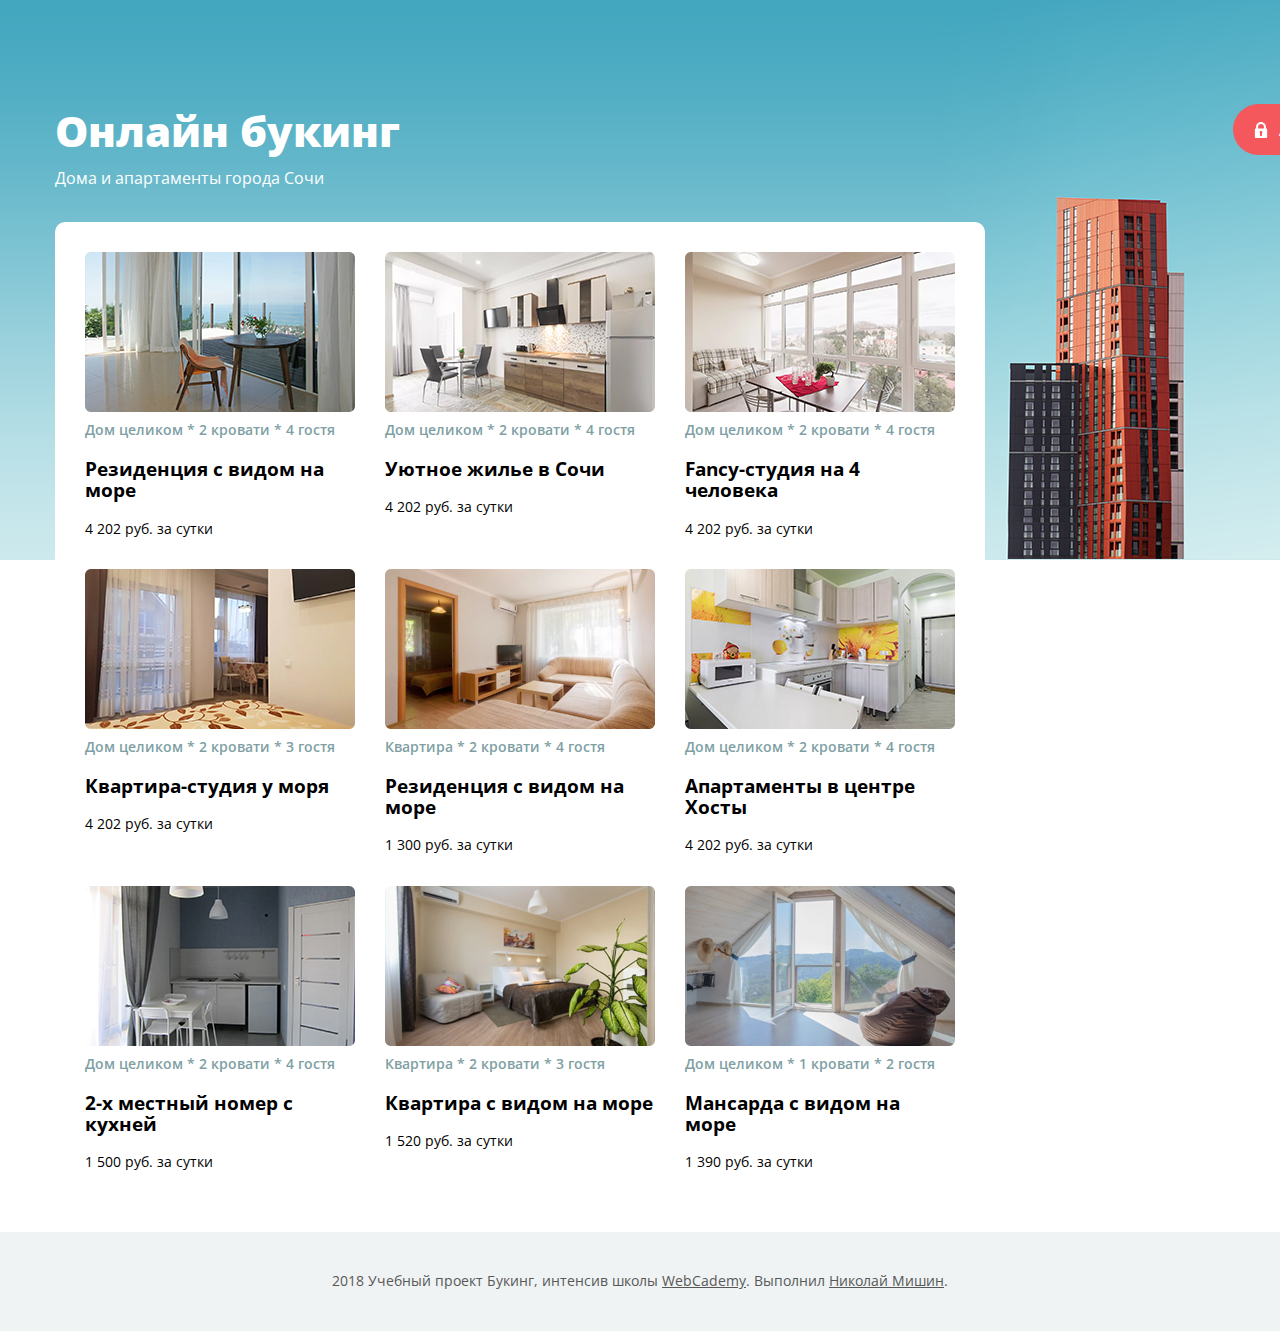
<file: index.html>
<!DOCTYPE html>
<html lang="ru">
<head>
	<meta charset="UTF-8">
	<title>Главная страница</title>
	<link rel="stylesheet" href="_libs/bootstrap_4.1.3/css/bootstrap-grid.css">
	<link rel="stylesheet" href="css/main.css">
	<link href="https://fonts.googleapis.com/css?family=Open+Sans:400,600,700,800&amp;subset=cyrillic-ext" rel="stylesheet">
</head>

<body class="header-bg">
	<!-- wrapper -->
	<div class="wrapper">
		<header class="header">
			<h1 class="header__title">Онлайн букинг</h1>
			<h2 class="header__subtitle">Дома и апартаменты города Сочи</h2>
		</header>

		<div class="admin-button-wrapper">
			<a href="#" class="admin-button">
				<img class="admin-button__icon" src="img/icons/icon-locked-padlock.svg" alt="">
				Админ панель
			</a>
		</div>
	
		<main class="content-wrapper content-wrapper--rounded">
			<div class="container-fluid">
				<div class="row"> 
					<!-- Карточка аппартамента 1 -->
					<div class="col-md-4"> 
						<div class="appartment-card"> 
							<a class="appartment-card-link" href="appartment.html" target="_blank">
								<!-- использование бэйнеминг нотации: четко определяем блок,элемент (задается __)
									модификатор (дополнительный класс//пишется через --) -->
								<div class="appartment-card__img">
									<img src="img/preview/preview-1.jpg" alt="">
								</div>
								<div class="appartment-card__details">Дом целиком * 2 кровати * 4 гостя</div>
								<h3 class="appartment-card__title">Резиденция с видом на море</h3>
								<div class="appartment-card__price">4 202 руб. за сутки</div>
							</a>
						</div> 
					</div> 
					<!--// Карточка аппартамента 1 -->

					<!-- Карточка аппартамента 2 -->
					<div class="col-md-4"> 
						<div class="appartment-card"> 
							<a class="appartment-card-link" href="appartment.html" target="_blank">
								<!-- использование бэйнеминг нотации: четко определяем блок,элемент (задается __)
									модификатор (дополнительный класс//пишется через --) -->
								<div class="appartment-card__img">
									<img src="img/preview/preview-2.jpg" alt="">
								</div>
								<div class="appartment-card__details">Дом целиком * 2 кровати * 4 гостя</div>
								<h3 class="appartment-card__title">Уютное жилье в Сочи</h3>
								<div class="appartment-card__price">4 202 руб. за сутки</div>
							</a>
						</div> 
					</div> 
					<!--// Карточка аппартамента 2 -->

					<!-- Карточка аппартамента 3 -->
					<div class="col-md-4"> 
						<div class="appartment-card"> 
							<a class="appartment-card-link" href="appartment.html" target="_blank">
								<!-- использование бэйнеминг нотации: четко определяем блок,элемент (задается __)
									модификатор (дополнительный класс//пишется через --) -->
								<div class="appartment-card__img">
									<img src="img/preview/preview-3.jpg" alt="">
								</div>
								<div class="appartment-card__details">Дом целиком * 2 кровати * 4 гостя</div>
								<h3 class="appartment-card__title">Fancy-студия на 4 человека</h3>
								<div class="appartment-card__price">4 202 руб. за сутки</div>
							</a>
						</div> 
					</div> 
					<!--// Карточка аппартамента 3 -->

					<!-- Карточка аппартамента 4 -->
					<div class="col-md-4"> 
						<div class="appartment-card"> 
							<a class="appartment-card-link" href="appartment.html" target="_blank">
								<!-- использование бэйнеминг нотации: четко определяем блок,элемент (задается __)
									модификатор (дополнительный класс//пишется через --) -->
								<div class="appartment-card__img">
									<img src="img/preview/preview-4.jpg" alt="">
								</div>
								<div class="appartment-card__details">Дом целиком * 2 кровати * 3 гостя</div>
								<h3 class="appartment-card__title">Квартира-студия у моря</h3>
								<div class="appartment-card__price">4 202 руб. за сутки</div>
							</a>
						</div> 
					</div> 
					<!--// Карточка аппартамента 4 -->

					<!-- Карточка аппартамента 5 -->
					<div class="col-md-4"> 
						<div class="appartment-card"> 
							<a class="appartment-card-link" href="appartment.html" target="_blank">
								<!-- использование бэйнеминг нотации: четко определяем блок,элемент (задается __)
									модификатор (дополнительный класс//пишется через --) -->
								<div class="appartment-card__img">
									<img src="img/preview/preview-5.jpg" alt="">
								</div>
								<div class="appartment-card__details">Квартира * 2 кровати * 4 гостя</div>
								<h3 class="appartment-card__title">Резиденция с видом на море</h3>
								<div class="appartment-card__price">1 300 руб. за сутки</div>
							</a>
						</div> 
					</div> 
					<!--// Карточка аппартамента 5 -->

					<!-- Карточка аппартамента 6 -->
					<div class="col-md-4"> 
						<div class="appartment-card"> 
							<a class="appartment-card-link" href="appartment.html" target="_blank">
								<!-- использование бэйнеминг нотации: четко определяем блок,элемент (задается __)
									модификатор (дополнительный класс//пишется через --) -->
								<div class="appartment-card__img">
									<img src="img/preview/preview-6.jpg" alt="">
								</div>
								<div class="appartment-card__details">Дом целиком * 2 кровати * 4 гостя</div>
								<h3 class="appartment-card__title">Апартаменты в центре Хосты</h3>
								<div class="appartment-card__price">4 202 руб. за сутки</div>
							</a>
						</div> 
					</div> 
					<!--// Карточка аппартамента 6 -->

					<!-- Карточка аппартамента 7 -->
					<div class="col-md-4"> 
						<div class="appartment-card"> 
							<a class="appartment-card-link" href="appartment.html" target="_blank">
								<!-- использование бэйнеминг нотации: четко определяем блок,элемент (задается __)
									модификатор (дополнительный класс//пишется через --) -->
								<div class="appartment-card__img">
									<img src="img/preview/preview-7.jpg" alt="">
								</div>
								<div class="appartment-card__details">Дом целиком * 2 кровати * 4 гостя</div>
								<h3 class="appartment-card__title">2-х местный номер с кухней</h3>
								<div class="appartment-card__price">1 500 руб. за сутки</div>
							</a>
						</div> 
					</div> 
					<!--// Карточка аппартамента 7 -->

					<!-- Карточка аппартамента 8 -->
					<div class="col-md-4"> 
						<div class="appartment-card"> 
							<a class="appartment-card-link" href="appartment.html" target="_blank">
								<!-- использование бэйнеминг нотации: четко определяем блок,элемент (задается __)
									модификатор (дополнительный класс//пишется через --) -->
								<div class="appartment-card__img">
									<img src="img/preview/preview-8.jpg" alt="">
								</div>
								<div class="appartment-card__details">Квартира * 2 кровати * 3 гостя</div>
								<h3 class="appartment-card__title">Квартира с видом на море</h3>
								<div class="appartment-card__price">1 520 руб. за сутки</div>
							</a>
						</div> 
					</div> 
					<!--// Карточка аппартамента 8 -->

					<!-- Карточка аппартамента 9 -->
					<div class="col-md-4"> 
						<div class="appartment-card"> 
							<a class="appartment-card-link" href="appartment.html" target="_blank">
								<!-- использование бэйнеминг нотации: четко определяем блок,элемент (задается __)
									модификатор (дополнительный класс//пишется через --) -->
								<div class="appartment-card__img">
									<img src="img/preview/preview-9.jpg" alt="">
								</div>
								<div class="appartment-card__details">Дом целиком * 1 кровати * 2 гостя</div>
								<h3 class="appartment-card__title">Мансарда с видом на море</h3>
								<div class="appartment-card__price">1 390 руб. за сутки</div>
							</a>
						</div> 
					</div> 
					<!--// Карточка аппартамента 9 -->
				</div>
			</div>
		</main>
	</div>
	<!--// wrapper -->

	<!-- footer -->
	<footer class="footer">
		<div class="wrapper">
			<div class="footer__coperight">
				2018 Учебный проект Букинг, интенсив школы <a href="http://webcademy.ru" target="_blank">WebCademy</a>. Выполнил <a href="https://vk.com/mishin_nikolay" target="_blank">Николай Мишин</a>.
			</div>
		</div>
	</footer>
	<!--// footer -->
</body>
</html>
</file>
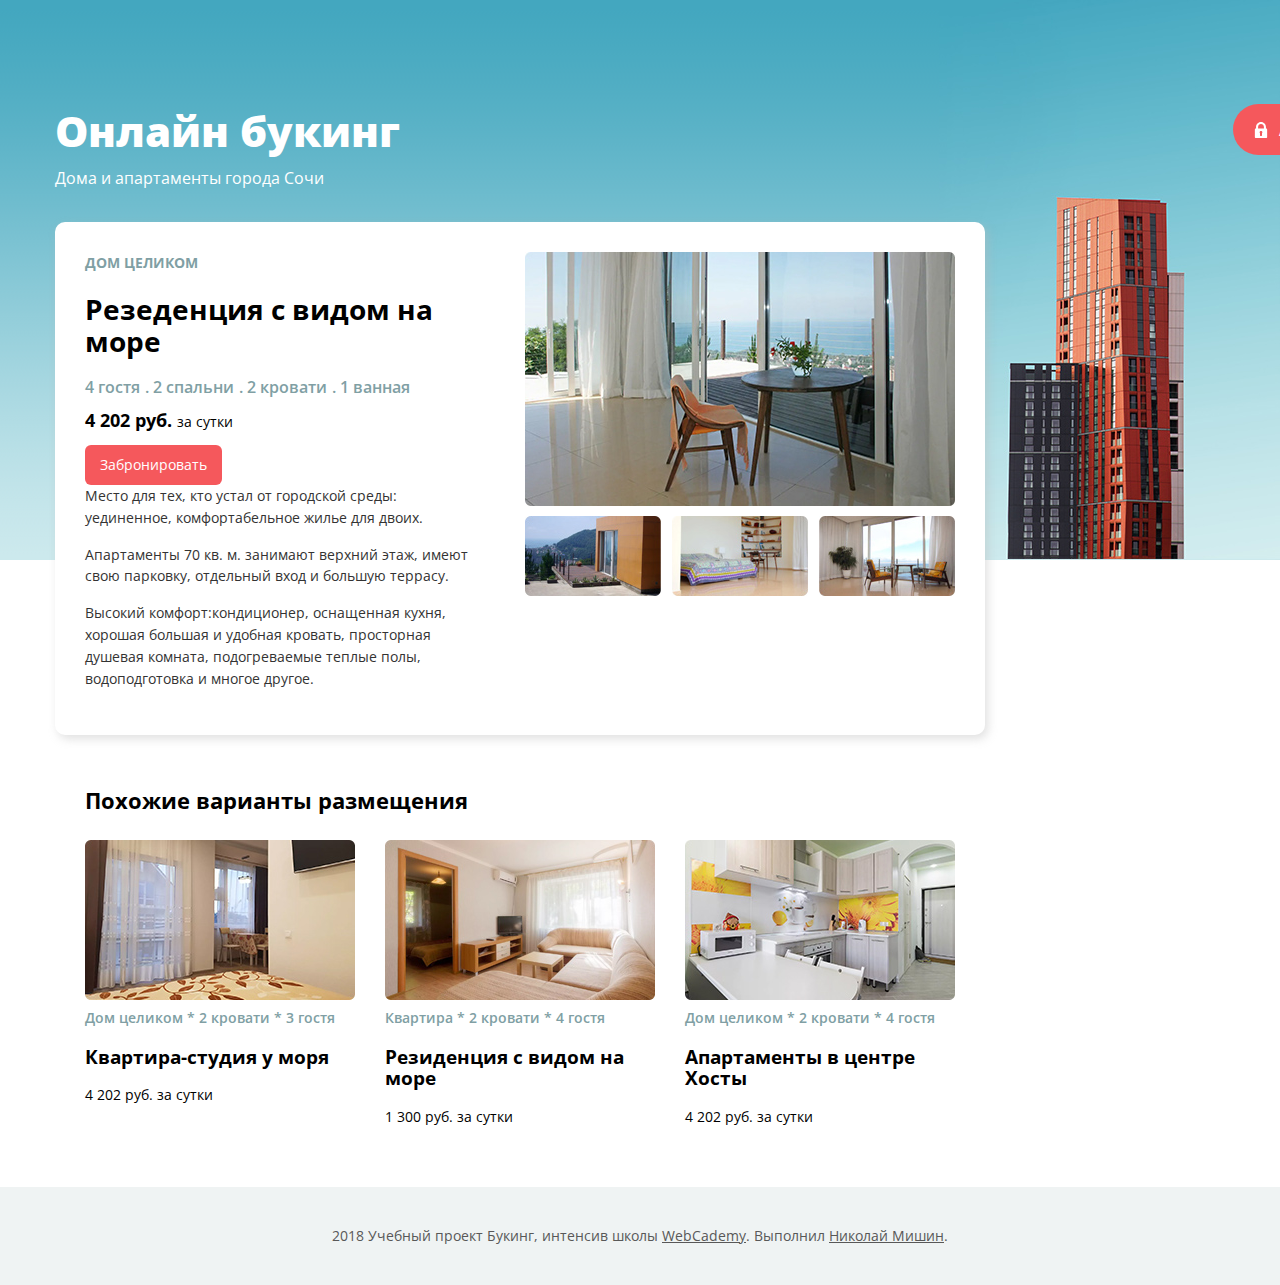
<file: appartment.html>
<!DOCTYPE html>
<html lang="en">
<head>
    <meta charset="UTF-8">
    <meta name="viewport" content="width=device-width, initial-scale=1.0">
    <meta http-equiv="X-UA-Compatible" content="ie=edge">
    <title>Страница номера</title>

    <link rel="stylesheet" href="_libs/bootstrap_4.1.3/css/bootstrap-grid.css">
    <link rel="stylesheet" href="_libs/fancybox_3.0.1/jquery.fancybox.min.css">

    <link rel="stylesheet" href="css/main.css">
    
	<link href="https://fonts.googleapis.com/css?family=Open+Sans:400,600,700,800&amp;subset=cyrillic-ext" rel="stylesheet">
</head>

<body class="header-bg">
    <!-- wrapper -->
    <div class="wrapper">
        <header class="header">
            <h1 class="header__title">Онлайн букинг</h1>
            <h2 class="header__subtitle">Дома и апартаменты города Сочи</h2>
        </header>

        <div class="admin-button-wrapper">
			<a href="#" class="admin-button">
				<img class="admin-button__icon" src="img/icons/icon-locked-padlock.svg" alt="">
				Админ панель
			</a>
		</div>
        
        <main class="content-wrapper content-wrapper--rounded content-wrapper--shadow">
            <!-- single-wrapper -->
            <div class="single-wrapper">
                <!-- single -->
                <div class="single">
                    <div class="single__info">Дом целиком</div>
                    <h1 class="single__title">Резеденция с видом на море</h1>
                    <div class="single-tag-wrapper">
                        <div class="single-tag">4 гостя</div>
                        <div class="single-tag">2 спальни</div>
                        <div class="single-tag">2 кровати</div>
                        <div class="single-tag">1 ванная</div>
                    </div>
                
                    <div class="single__price">4 202 руб. <span>за сутки</span></div>

                    <div class="single-button-wrapper"><a href="" class="button" id="btn-open-form">Забронировать</a></div>

                    <div class="booking-form-wrapper hidden">
                        <form class="form" action="">
                            <div class="form__title">Бронировать размещение</div>
                            <input class="form__input" type="text" placeholder="Фамилия Имя" required>
                            <input class="form__input" type="email" placeholder="Email" required>
                            <input class="form__input phone-mask" type="text" placeholder="Телефон" required>
                            <input class="button" type="submit" value="Забронировать">
                        </form>
                    </div>
                    
                    <div class="single-description">
                    <p>Место для тех, кто устал от городской среды: уединенное, комфортабельное жилье для двоих.</p><p>Апартаменты 70 кв. м. занимают верхний этаж, имеют свою парковку, отдельный вход и большую террасу.</p><p>Высокий комфорт:кондиционер, оснащенная кухня, хорошая большая и удобная кровать, просторная душевая комната, 
                    подогреваемые теплые полы, водоподготовка и многое другое.</p>
                    </div>
                </div>
                <!-- // single -->
            
                <!-- gallery -->
                <div class="gallery">
                    <div class="gallery__big">
                        <a data-fancybox="gallery" href="img/big/big-1.webp">
                            <img src="img/mini/mini-1.jpg" alt="фото номера">
                        </a>
                    </div>
                    <div class="gallery-mini-wrapper">
                        <div class="gallery__mini">
                            <a data-fancybox="gallery" href="img/big/big-2.webp">
                                <img src="img/mini/mini-2.jpg" alt="фото  номера">
                            </a>
                        </div>
                        <div class="gallery__mini">
                            <a data-fancybox="gallery" href="img/big/big-3.webp">
                                <img src="img/mini/mini-3.jpg" alt="фото  номера">
                            </a>
                        </div>
                        <div class="gallery__mini">
                            <a data-fancybox="gallery" href="img/big/big-4.webp">
                                <img src="img/mini/mini-4.jpg" alt="фото  номера">
                            </a>
                        </div>
                    </div>
                </div>
                <!-- // gallery -->
            </div>
            <!-- // single-wrapper -->
        </main>

        <aside class="related content-wrapper">
            <div class="container-fluid">
                <h2 class="related__title">Похожие варианты размещения</h2>
                
                <div class="row"> 
                    <!-- Карточка аппартамента 4 -->
                    <div class="col-md-4"> 
                        <div class="appartment-card"> 
                            <a class="appartment-card-link" href="appartment.html" target="_blank">
                                <!-- использование бэйнеминг нотации: четко определяем блок,элемент (задается __)
                                    модификатор (дополнительный класс//пишется через --) -->
                                <div class="appartment-card__img">
                                    <img src="img/preview/preview-4.jpg" alt="">
                                </div>
                                <div class="appartment-card__details">Дом целиком * 2 кровати * 3 гостя</div>
                                <h3 class="appartment-card__title">Квартира-студия у моря</h3>
                                <div class="appartment-card__price">4 202 руб. за сутки</div>
                            </a>
                        </div> 
                    </div> 
                    <!--// Карточка аппартамента 4 -->

                    <!-- Карточка аппартамента 5 -->
                    <div class="col-md-4"> 
                        <div class="appartment-card"> 
                            <a class="appartment-card-link" href="appartment.html" target="_blank">
                                <!-- использование бэйнеминг нотации: четко определяем блок,элемент (задается __)
                                    модификатор (дополнительный класс//пишется через --) -->
                                <div class="appartment-card__img">
                                    <img src="img/preview/preview-5.jpg" alt="">
                                </div>
                                <div class="appartment-card__details">Квартира * 2 кровати * 4 гостя</div>
                                <h3 class="appartment-card__title">Резиденция с видом на море</h3>
                                <div class="appartment-card__price">1 300 руб. за сутки</div>
                            </a>
                        </div> 
                    </div> 
                    <!--// Карточка аппартамента 5 -->

                    <!-- Карточка аппартамента 6 -->
                    <div class="col-md-4"> 
                        <div class="appartment-card"> 
                            <a class="appartment-card-link" href="appartment.html" target="_blank">
                                <!-- использование бэйнеминг нотации: четко определяем блок,элемент (задается __)
                                    модификатор (дополнительный класс//пишется через --) -->
                                <div class="appartment-card__img">
                                    <img src="img/preview/preview-6.jpg" alt="">
                                </div>
                                <div class="appartment-card__details">Дом целиком * 2 кровати * 4 гостя</div>
                                <h3 class="appartment-card__title">Апартаменты в центре Хосты</h3>
                                <div class="appartment-card__price">4 202 руб. за сутки</div>
                            </a>
                        </div> 
                    </div> 
                    <!--// Карточка аппартамента 6 -->
                </div>
            </div>
        </aside>
    </div>
    <!-- // wrapper -->
        
    <footer class="footer">
        <div class="wrapper">
            <div class="footer__coperight">
                2018 Учебный проект Букинг, интенсив школы <a href="http://webcademy.ru" target="_blank">WebCademy</a>. Выполнил <a href="https://vk.com/mishin_nikolay" target="_blank">Николай Мишин</a>.
            </div>
        </div>
    </footer>

    <script src="_libs/_js/jquery_3.3.1/jquery.min.js"></script>
    <script src="_libs/_js/jquery_maskedinput_1.4.1/jquery.maskedinput.min.js"></script>
    <script src="_libs/fancybox_3.0.1/jquery.fancybox.min.js"></script>

    <script src="js/main.js"></script>
</body>
</html>
</file>
<file: css/main.css>
@import "../_libs/_css/normalize.css";
/* ...................................... 
    
			BASE
    
...................................... */
body {
  font-family: 'Open Sans', sans-serif;
  font-weight: 400;
  color: #000000;
}
img {
  max-width: 100%;
  height: auto;
  display: block;
}
.wrapper {
  width: 1170px;
  margin-left: auto;
  margin-right: auto;
}
.content-wrapper {
  width: 930px;
  background-color: #FFF;
  padding: 30px 15px;
}
.content-wrapper--rounded {
  border-radius: 10px;
}
.related {
  padding-top: 51px;
  padding-bottom: 30px;
  background-color: transparent;
}
.related__title {
  font-size: 22px;
  font-weight: 700;
  line-height: 1.3;
  margin: 0 0 25px;
}
.content-wrapper--shadow {
  -webkit-box-shadow: 3px 4px 10px rgba(186, 186, 186, 0.44);
  box-shadow: 3px 4px 10px rgba(186, 186, 186, 0.44);
}
.hidden {
  display: none;
}
/*
@keyframes slideDown {
	0% {
		height: 0px;

		display: block;
		overflow: hidden;
		padding-top: 0px;
		margin-top: 0px;
		padding-bottom: 0px;
		margin-bottom: 0px;
	}
	50% {
		height: 47px;

		display: block;
		overflow: hidden;
		padding-top: 0px;
		margin-top: 0px;
		padding-bottom: 0px;
		margin-bottom: 0px;
	}
	65% {
		height: 175px;

		display: block;
		overflow: hidden;
		padding-top: 0px;
		margin-top: 0px;
		padding-bottom: 0px;
		margin-bottom: 0px;
	}
	80% {
		height: 313px;

		display: block;
		overflow: hidden;
		padding-top: 0px;
		margin-top: 0px;
		padding-bottom: 0px;
		margin-bottom: 0px;
	}
	95% {
		height: 376px;

		display: block;
		overflow: hidden;
		padding-top: 0px;
		margin-top: 0px;
		padding-bottom: 0px;
		margin-bottom: 0px;
	}
	100% {
		display: block;
	}		
}
*/
/* ...................................... 
    
			HEADER
    
...................................... */
/* важен порядок подключения img-первым прописываем подключение самой верхней кортинки в наложении */
/* путь прописывает относительно css файла, тк этот код попадет в css */
.header-bg {
  background: url("../img/bg/header-bg-building.jpg") top right no-repeat, url("../img/bg/header-bg-repeat.png") top left repeat-x;
}
.header {
  padding-top: 110px;
}
/* вставляем стили из авакодо для заголовка */
/* Style for "Онлайн бук" */
.header__title {
  color: #ffffff;
  font-size: 42px;
  font-weight: 800;
  line-height: 1;
  margin: 0 0 18px;
}
.header__subtitle {
  color: #ffffff;
  font-size: 16px;
  font-weight: 400;
  line-height: 1;
  margin: 0 0 36px;
}
/* ...................................... 
    
			ADMIN-BUTTON
    
...................................... */
.admin-button-wrapper {
  position: absolute;
  display: block;
  top: 104px;
  right: 0;
  width: 200px;
  height: 51px;
  overflow: hidden;
}
.admin-button {
  position: absolute;
  top: 0;
  right: -143px;
  display: -webkit-box;
  display: -ms-flexbox;
  display: flex;
  -webkit-box-align: center;
  -ms-flex-align: center;
  align-items: center;
  height: 51px;
  border-radius: 26px;
  background-color: #f5585c;
  padding: 0 30px 0 20px;
  -webkit-transition: 0.4s ease-in;
  -o-transition: 0.4s ease-in;
  transition: 0.4s ease-in;
  color: #ffffff;
  font-size: 16px;
  font-weight: 500;
  line-height: 1;
  text-decoration: none;
}
.admin-button:hover {
  right: -20px;
  text-decoration: none;
  background-color: #df373b;
}
.admin-button:active {
  color: #fff;
  text-decoration: none;
  outline-style: none;
  outline: none;
  background-color: #eb353a;
}
.admin-button__icon {
  margin-right: 10px;
  width: 16px;
  height: 18px;
}
/* ...................................... 
    
			APPARTMENT-CARD
    
...................................... */
.appartment-card {
  margin-bottom: 31px;
}
.appartment-card__img {
  margin-bottom: 9px;
}
/* у текста есть высота строки и ее надо учитывать */
.appartment-card__details {
  color: #809fa4;
  font-size: 14px;
  font-weight: 600;
  line-height: 1.3;
  margin-bottom: 4px;
}
.apartment-card__title {
  font-size: 16px;
  font-weight: 700;
  margin: 0 0 6px;
  line-height: 1.3;
}
.appartment-card__price {
  font-size: 14px;
  font-weight: 400;
  line-height: 1.3;
}
a.appartment-card-link {
  text-decoration: none;
  color: inherit;
}
a.appartment-card-link:hover {
  text-decoration: none;
  color: inherit;
}
a.appartment-card-link:hover .appartment-card__title {
  text-decoration: none;
  color: #f5585c;
}
/* ...................................... 
    
			SINGLE
    
...................................... */
.single-wrapper {
  display: -webkit-box;
  display: -ms-flexbox;
  display: flex;
  -webkit-box-pack: justify;
  -ms-flex-pack: justify;
  justify-content: space-between;
  padding-left: 15px;
  padding-right: 15px;
}
.single {
  padding-right: 40px;
}
.single__info {
  color: #809fa4;
  font-size: 14px;
  font-weight: 700;
  line-height: 22px;
  text-transform: uppercase;
}
.single__title {
  font-size: 28px;
  font-weight: 700;
}
.single-tag {
  color: #809fa4;
  font-size: 16px;
  font-weight: 600;
  line-height: 22px;
  display: inline-block;
  margin-bottom: 12px;
}
.single-tag:not(:last-child)::after {
  content: '.';
  padding-left: 5px;
}
.single__price {
  font-size: 18px;
  font-weight: 700;
  margin-bottom: 14px;
}
.single__price span {
  font-size: 14px;
  font-weight: 400;
}
.single-botton-wrapper {
  margin-bottom: 17px;
}
.single-description {
  color: #333333;
  font-size: 14px;
  line-height: 1.57;
}
.single-description p {
  line-height: 1.57;
  font-size: 14px;
  color: #333333;
  margin: 0 0 15px;
}
.gallery {
  -ms-flex-negative: 0;
  flex-shrink: 0;
  /*отменяет сжатие блоков*/
}
.gallery__big {
  margin-bottom: 10px;
}
.gallery-mini-wrapper {
  display: -webkit-box;
  display: -ms-flexbox;
  display: flex;
  /*выравниваем в линию*/
  -webkit-box-pack: justify;
  -ms-flex-pack: justify;
  justify-content: space-between;
  /*распределит по прямой*/
}
.booking-form-wrapper {
  margin-left: -30px;
}
.booking-form-wrapper::before {
  content: "";
  display: table;
}
/* ...................................... 
    
			FORM
    
...................................... */
.form {
  background-color: #f1f2f2;
  padding: 30px 30px 40px;
  margin-top: 22px;
  margin-bottom: 30px;
}
.form__title {
  font-size: 24px;
  font-weight: 700;
  margin: 0 0 20px;
}
.form__input {
  height: 46px;
  width: 100%;
  border-radius: 6px;
  border: 2px solid #cdcdcd;
  margin-bottom: 10px;
  padding: 0 15px 0;
  color: #000000;
  font-size: 16px;
  font-weight: 600;
  line-height: 1;
}
.form__input:hover {
  outline-style: none;
}
.form__input:focus,
.form__input:active {
  outline-style: none;
  border: 2px solid #f5585c;
}
/* ...................................... 
    
			BUTTON
    
...................................... */
.button {
  /* стиль кнопки */
  display: inline-block;
  border-radius: 6px;
  background-color: #f5585c;
  padding: 13px 15px 13px;
  border: none;
  /* работаем над текстом */
  color: #ffffff;
  font-family: "Open Sans";
  font-size: 14px;
  font-weight: 400;
  line-height: 1;
  text-decoration: none;
  -webkit-transition: 0.2s ease-in;
  -o-transition: 0.2s ease-in;
  transition: 0.2s ease-in;
  cursor: pointer;
}
.button:hover,
.button:focus {
  color: #fff;
  text-decoration: none;
  outline-style: none;
  outline: none;
  background-color: #df373b;
}
.button:active {
  color: #fff;
  text-decoration: none;
  outline-style: none;
  outline: none;
  background-color: #eb353a;
}
/* ...................................... 
    
			FOOTER
    
...................................... */
.footer {
  background-color: #eff3f3;
  padding: 40px 0;
  text-align: center;
}
.footer__coperight {
  color: #585858;
  font-size: 14px;
  line-height: 1.3;
}
.footer__coperight a {
  color: #585858;
  text-decoration: underline;
}

/*# sourceMappingURL=[data-uri] */
</file>
